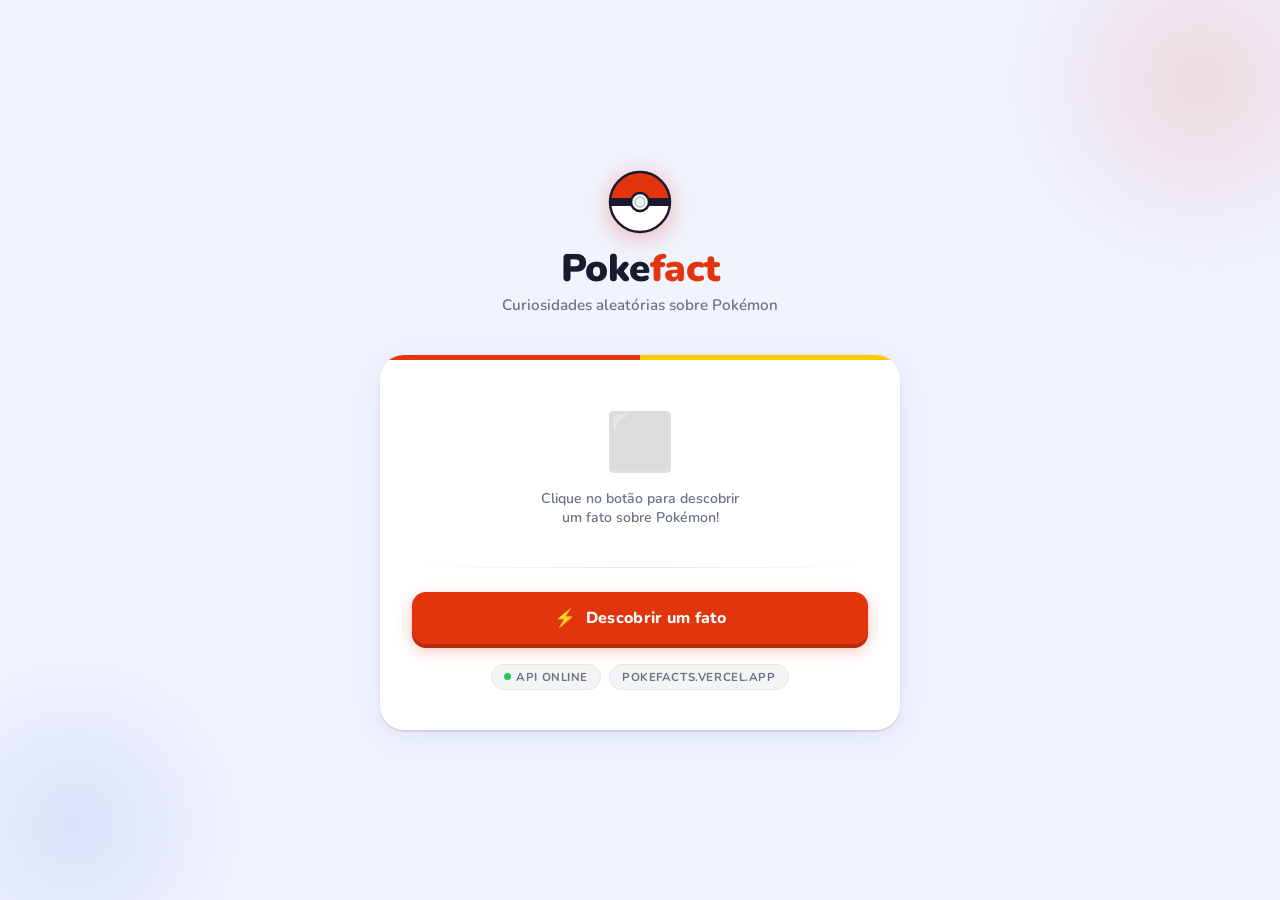
<file: meuprojeto/meuapp/templates/meuapp/index.html>
<!DOCTYPE html>
<html lang="pt-BR">
<head>
<meta charset="UTF-8">
<meta name="viewport" content="width=device-width, initial-scale=1.0">
<title>Pokefact</title>
<link href="https://fonts.googleapis.com/css2?family=Nunito:wght@400;600;700;800;900&display=swap" rel="stylesheet">
<style>
  *, *::before, *::after { box-sizing: border-box; margin: 0; padding: 0; }

  :root {
    --red:    #E3350D;
    --red-d:  #b82a0a;
    --yellow: #FFCB05;
    --yellow-d: #e6b800;
    --blue:   #3B4CCA;
    --dark:   #1a1a2e;
    --card:   #ffffff;
    --text:   #1a1a2e;
    --muted:  #6b7280;
    --bg:     #f0f4ff;
    --ball-size: 220px;
  }

  body {
    font-family: 'Nunito', sans-serif;
    background: var(--bg);
    min-height: 100vh;
    display: flex;
    flex-direction: column;
    align-items: center;
    justify-content: center;
    padding: 2rem 1rem;
    position: relative;
    overflow-x: hidden;
  }

  /* Decorative bg circles */
  body::before {
    content: '';
    position: fixed;
    top: -120px; right: -120px;
    width: 400px; height: 400px;
    border-radius: 50%;
    background: radial-gradient(circle, rgba(227,53,13,0.12) 0%, transparent 70%);
    pointer-events: none;
  }
  body::after {
    content: '';
    position: fixed;
    bottom: -100px; left: -100px;
    width: 350px; height: 350px;
    border-radius: 50%;
    background: radial-gradient(circle, rgba(59,76,202,0.1) 0%, transparent 70%);
    pointer-events: none;
  }

  /* ---- HEADER ---- */
  header {
    text-align: center;
    margin-bottom: 2.5rem;
  }

  .pokeball-icon {
    width: 64px; height: 64px;
    margin: 0 auto 1rem;
    position: relative;
  }

  .pokeball-icon svg {
    width: 100%; height: 100%;
    filter: drop-shadow(0 4px 12px rgba(227,53,13,0.35));
    animation: float 3s ease-in-out infinite;
  }

  @keyframes float {
    0%, 100% { transform: translateY(0); }
    50% { transform: translateY(-6px); }
  }

  h1 {
    font-size: 2.4rem;
    font-weight: 900;
    color: var(--text);
    letter-spacing: -0.5px;
    line-height: 1;
  }

  h1 span { color: var(--red); }

  .subtitle {
    font-size: 0.95rem;
    color: var(--muted);
    margin-top: 0.4rem;
    font-weight: 600;
  }

  /* ---- CARD ---- */
  .card {
    background: var(--card);
    border-radius: 24px;
    padding: 2.5rem 2rem;
    width: 100%;
    max-width: 520px;
    box-shadow:
      0 2px 0 rgba(0,0,0,0.06),
      0 8px 32px rgba(59,76,202,0.1),
      0 1px 3px rgba(0,0,0,0.08);
    position: relative;
    overflow: hidden;
  }

  /* Card top stripe */
  .card::before {
    content: '';
    position: absolute;
    top: 0; left: 0; right: 0;
    height: 5px;
    background: linear-gradient(90deg, var(--red) 50%, var(--yellow) 50%);
  }

  /* ---- FACT DISPLAY ---- */
  .fact-wrapper {
    min-height: 140px;
    display: flex;
    align-items: center;
    justify-content: center;
    margin-bottom: 2rem;
    position: relative;
  }

  .fact-placeholder {
    text-align: center;
    color: var(--muted);
  }

  .fact-placeholder .poke-silhouette {
    font-size: 3.5rem;
    opacity: 0.18;
    display: block;
    margin-bottom: 0.5rem;
    user-select: none;
  }

  .fact-placeholder p {
    font-size: 0.88rem;
    font-weight: 600;
  }

  .fact-text {
    display: none;
    text-align: center;
    font-size: 1.15rem;
    font-weight: 700;
    color: var(--text);
    line-height: 1.65;
    padding: 0 0.5rem;
    animation: fadeIn 0.5s ease;
  }

  @keyframes fadeIn {
    from { opacity: 0; transform: translateY(8px); }
    to   { opacity: 1; transform: translateY(0); }
  }

  /* Loading spinner */
  .spinner {
    display: none;
    flex-direction: column;
    align-items: center;
    gap: 1rem;
  }

  .pokeball-spin {
    width: 48px; height: 48px;
    animation: spin 0.8s linear infinite;
  }

  @keyframes spin {
    to { transform: rotate(360deg); }
  }

  .spinner p {
    font-size: 0.85rem;
    font-weight: 700;
    color: var(--muted);
  }

  /* Error state */
  .error-msg {
    display: none;
    text-align: center;
    color: var(--red);
    font-size: 0.9rem;
    font-weight: 700;
    padding: 0.5rem;
  }

  /* ---- DIVIDER ---- */
  .divider {
    height: 1px;
    background: linear-gradient(90deg, transparent, #e5e7eb, transparent);
    margin-bottom: 1.5rem;
  }

  /* ---- BUTTON ---- */
  .btn {
    display: flex;
    align-items: center;
    justify-content: center;
    gap: 0.6rem;
    width: 100%;
    padding: 0.95rem 1.5rem;
    background: var(--red);
    color: #fff;
    border: none;
    border-radius: 14px;
    font-family: 'Nunito', sans-serif;
    font-size: 1rem;
    font-weight: 800;
    cursor: pointer;
    letter-spacing: 0.3px;
    transition: background 0.18s, transform 0.12s, box-shadow 0.18s;
    box-shadow: 0 4px 0 var(--red-d), 0 6px 16px rgba(227,53,13,0.3);
    position: relative;
    top: 0;
  }

  .btn:hover {
    background: #d42e09;
    box-shadow: 0 5px 0 var(--red-d), 0 8px 20px rgba(227,53,13,0.35);
  }

  .btn:active {
    top: 3px;
    box-shadow: 0 1px 0 var(--red-d), 0 2px 8px rgba(227,53,13,0.2);
    transform: scale(0.99);
  }

  .btn:disabled {
    background: #d1d5db;
    box-shadow: 0 3px 0 #9ca3af;
    cursor: not-allowed;
    top: 0;
    transform: none;
  }

  .btn-icon {
    font-size: 1.1rem;
    line-height: 1;
  }

  /* ---- BADGE ---- */
  .badge-row {
    display: flex;
    align-items: center;
    justify-content: center;
    gap: 0.5rem;
    margin-top: 1.2rem;
  }

  .badge {
    display: inline-flex;
    align-items: center;
    gap: 0.3rem;
    background: #f3f4f6;
    border: 1px solid #e5e7eb;
    border-radius: 100px;
    padding: 0.25rem 0.75rem;
    font-size: 0.72rem;
    font-weight: 700;
    color: var(--muted);
    text-transform: uppercase;
    letter-spacing: 0.05em;
  }

  .badge-dot {
    width: 7px; height: 7px;
    border-radius: 50%;
    background: #22c55e;
    flex-shrink: 0;
    animation: pulse 1.8s ease-in-out infinite;
  }

  @keyframes pulse {
    0%, 100% { opacity: 1; }
    50% { opacity: 0.4; }
  }

  /* ---- COUNTER ---- */
  .counter {
    text-align: center;
    font-size: 0.78rem;
    color: #9ca3af;
    font-weight: 700;
    margin-top: 0.8rem;
  }

  .counter span {
    color: var(--red);
    font-weight: 900;
  }
</style>
</head>
<body>

<header>
  <div class="pokeball-icon">
    <svg viewBox="0 0 64 64" xmlns="http://www.w3.org/2000/svg">
      <circle cx="32" cy="32" r="30" fill="#f3f4f6" stroke="#e5e7eb" stroke-width="1"/>
      <!-- top half red -->
      <path d="M2 32 A30 30 0 0 1 62 32 Z" fill="#E3350D"/>
      <!-- bottom half white -->
      <path d="M2 32 A30 30 0 0 0 62 32 Z" fill="#fff"/>
      <!-- center band -->
      <rect x="1" y="28" width="62" height="8" fill="#1a1a2e"/>
      <!-- outer ring -->
      <circle cx="32" cy="32" r="30" fill="none" stroke="#1a1a2e" stroke-width="2.5"/>
      <!-- center button -->
      <circle cx="32" cy="32" r="9" fill="#fff" stroke="#1a1a2e" stroke-width="2.5"/>
      <circle cx="32" cy="32" r="5" fill="#f3f4f6" stroke="#9ca3af" stroke-width="1"/>
    </svg>
  </div>
  <h1>Poke<span>fact</span></h1>
  <p class="subtitle">Curiosidades aleatórias sobre Pokémon</p>
</header>

<div class="card">

  <div class="fact-wrapper" id="factWrapper">

    <!-- Estado inicial -->
    <div class="fact-placeholder" id="placeholder">
      <span class="poke-silhouette">⬛</span>
      <p>Clique no botão para descobrir<br>um fato sobre Pokémon!</p>
    </div>

    <!-- Loading -->
    <div class="spinner" id="spinner">
      <svg class="pokeball-spin" viewBox="0 0 40 40" xmlns="http://www.w3.org/2000/svg">
        <circle cx="20" cy="20" r="18" fill="#f3f4f6" stroke="#e5e7eb" stroke-width="1"/>
        <path d="M2 20 A18 18 0 0 1 38 20 Z" fill="#E3350D"/>
        <rect x="1" y="17" width="38" height="6" fill="#1a1a2e"/>
        <circle cx="20" cy="20" r="18" fill="none" stroke="#1a1a2e" stroke-width="1.5"/>
        <circle cx="20" cy="20" r="5" fill="#fff" stroke="#1a1a2e" stroke-width="1.5"/>
      </svg>
      <p>Buscando fato...</p>
    </div>

    <!-- Fato retornado -->
    <p class="fact-text" id="factText"></p>

    <!-- Erro -->
    <p class="error-msg" id="errorMsg">Ops! Não conseguimos buscar o fato.<br>Tente novamente.</p>

  </div>

  <div class="divider"></div>

  <button class="btn" id="btn" onclick="buscarFato()">
    <span class="btn-icon">⚡</span>
    Descobrir um fato
  </button>

  <div class="badge-row">
    <div class="badge"><span class="badge-dot"></span> API online</div>
    <div class="badge">pokefacts.vercel.app</div>
  </div>

  <p class="counter" id="counter" style="display:none">
    Fatos descobertos: <span id="count">0</span>
  </p>

</div>

<script>
  let count = 0;

  function setState(state) {
    document.getElementById('placeholder').style.display = 'none';
    document.getElementById('spinner').style.display = 'none';
    document.getElementById('factText').style.display = 'none';
    document.getElementById('errorMsg').style.display = 'none';

    if (state === 'loading') {
      document.getElementById('spinner').style.display = 'flex';
    } else if (state === 'fact') {
      document.getElementById('factText').style.display = 'block';
    } else if (state === 'error') {
      document.getElementById('errorMsg').style.display = 'block';
    } else {
      document.getElementById('placeholder').style.display = 'block';
    }
  }
  const API_URL = "{{ API_KEY }}";
  
  async function buscarFato() {
    const btn = document.getElementById('btn');
    btn.disabled = true;
    setState('loading');

    try {
      const res = await fetch('/api/pokemon-proxy/'); 
      if (!res.ok) throw new Error(`HTTP ${res.status}`);

      const result = await res.json();
      console.log("Dados reais:", result);

      // CORREÇÃO BASEADA NA IMAGEM:
      // O texto está em result.data[0]
      if (result && result.data && result.data.length > 0) {
          const fato = result.data[0]; // Pega o texto direto da lista
          
          document.getElementById('factText').textContent = fato;
          setState('fact');
          
          count++;
          document.getElementById('count').textContent = count;
          document.getElementById('counter').style.display = 'block';
      } else {
          console.error("Formato não reconhecido", result);
          setState('error');
      }

      btn.innerHTML = '<span class="btn-icon">🔄</span> Outro fato';
    } catch (err) {
      console.error(err);
      setState('error');
    } finally {
      btn.disabled = false;
    }
  }
</script>

</body>
</html>
</file>
